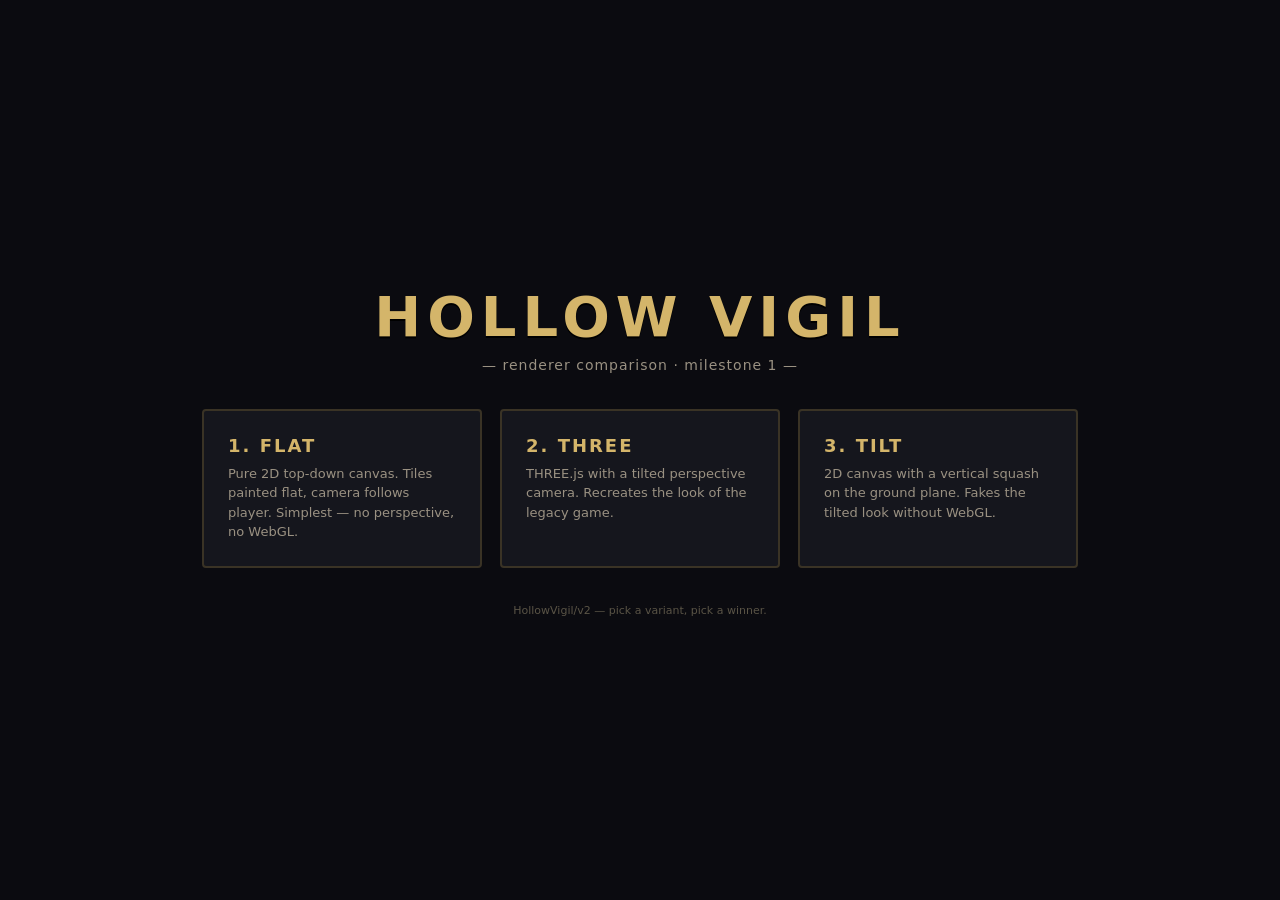
<file: HollowVigil/v2/index.html>
<!doctype html>
<html lang="en">
<head>
<meta charset="utf-8">
<title>Hollow Vigil v2 — Renderer Comparison</title>
<style>
  html, body {
    margin: 0; padding: 0;
    background: #0b0b10;
    color: #e7e2c8;
    font-family: 'Trebuchet MS', system-ui, sans-serif;
    min-height: 100vh;
    display: flex; flex-direction: column;
    align-items: center; justify-content: center;
  }
  h1 {
    font-size: 56px;
    letter-spacing: 6px;
    margin: 0 0 8px;
    color: #d4b56a;
    text-shadow: 0 2px 0 #000;
  }
  p.lede { color: #9a9182; margin: 0 0 36px; font-size: 14px; letter-spacing: 1px; }
  .grid {
    display: grid;
    grid-template-columns: repeat(3, 280px);
    gap: 18px;
  }
  a.card {
    display: block;
    padding: 24px;
    background: #15161d;
    border: 2px solid #3a3325;
    border-radius: 4px;
    text-decoration: none;
    color: inherit;
    transition: border-color 0.15s, transform 0.15s;
  }
  a.card:hover {
    border-color: #d4b56a;
    transform: translateY(-2px);
  }
  a.card h2 {
    margin: 0 0 8px;
    font-size: 18px;
    letter-spacing: 2px;
    color: #d4b56a;
  }
  a.card p { margin: 0; font-size: 13px; color: #9a9182; line-height: 1.5; }
  footer { margin-top: 36px; font-size: 11px; color: #5a5446; }
</style>
</head>
<body>
  <h1>HOLLOW VIGIL</h1>
  <p class="lede">— renderer comparison · milestone 1 —</p>
  <div class="grid">
    <a class="card" href="flat/index.html">
      <h2>1. FLAT</h2>
      <p>Pure 2D top-down canvas. Tiles painted flat, camera follows player. Simplest — no perspective, no WebGL.</p>
    </a>
    <a class="card" href="three/index.html">
      <h2>2. THREE</h2>
      <p>THREE.js with a tilted perspective camera. Recreates the look of the legacy game.</p>
    </a>
    <a class="card" href="tilt/index.html">
      <h2>3. TILT</h2>
      <p>2D canvas with a vertical squash on the ground plane. Fakes the tilted look without WebGL.</p>
    </a>
  </div>
  <footer>HollowVigil/v2 — pick a variant, pick a winner.</footer>
</body>
</html>
</file>
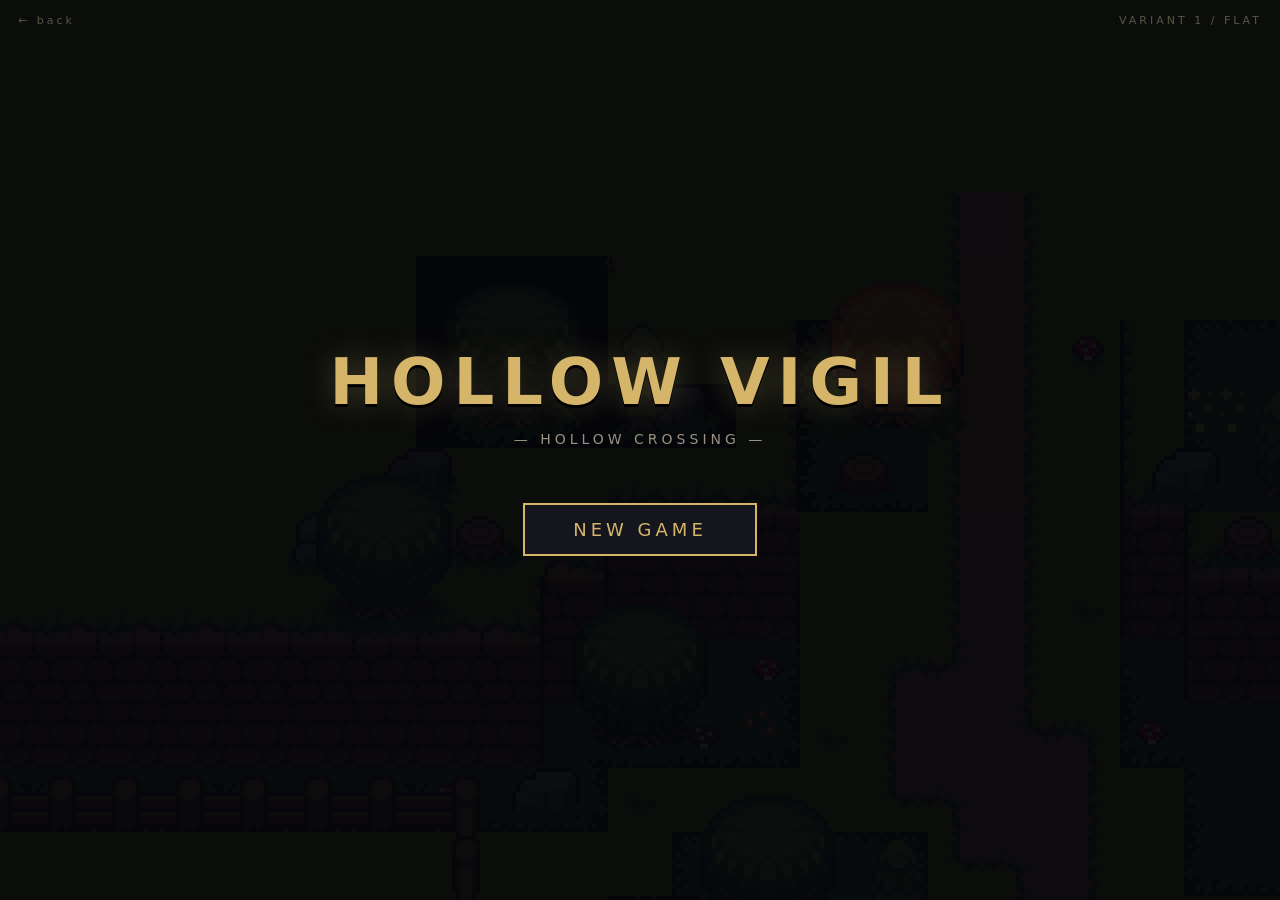
<file: HollowVigil/v2/flat/index.html>
<!doctype html>
<html lang="en">
<head>
<meta charset="utf-8">
<title>Hollow Vigil — Flat (v2)</title>
<link rel="stylesheet" href="../title.css">
</head>
<body>
<canvas id="game"></canvas>
<div id="title">
  <span id="variant-tag">VARIANT 1 / FLAT</span>
  <h1>HOLLOW VIGIL</h1>
  <p id="subtitle">— Hollow Crossing —</p>
  <button id="play">NEW GAME</button>
</div>
<a id="back-link" href="../index.html">← back</a>

<script src="../data.js"></script>
<script src="../engine.js"></script>
<script src="game.js"></script>
</body>
</html>
</file>
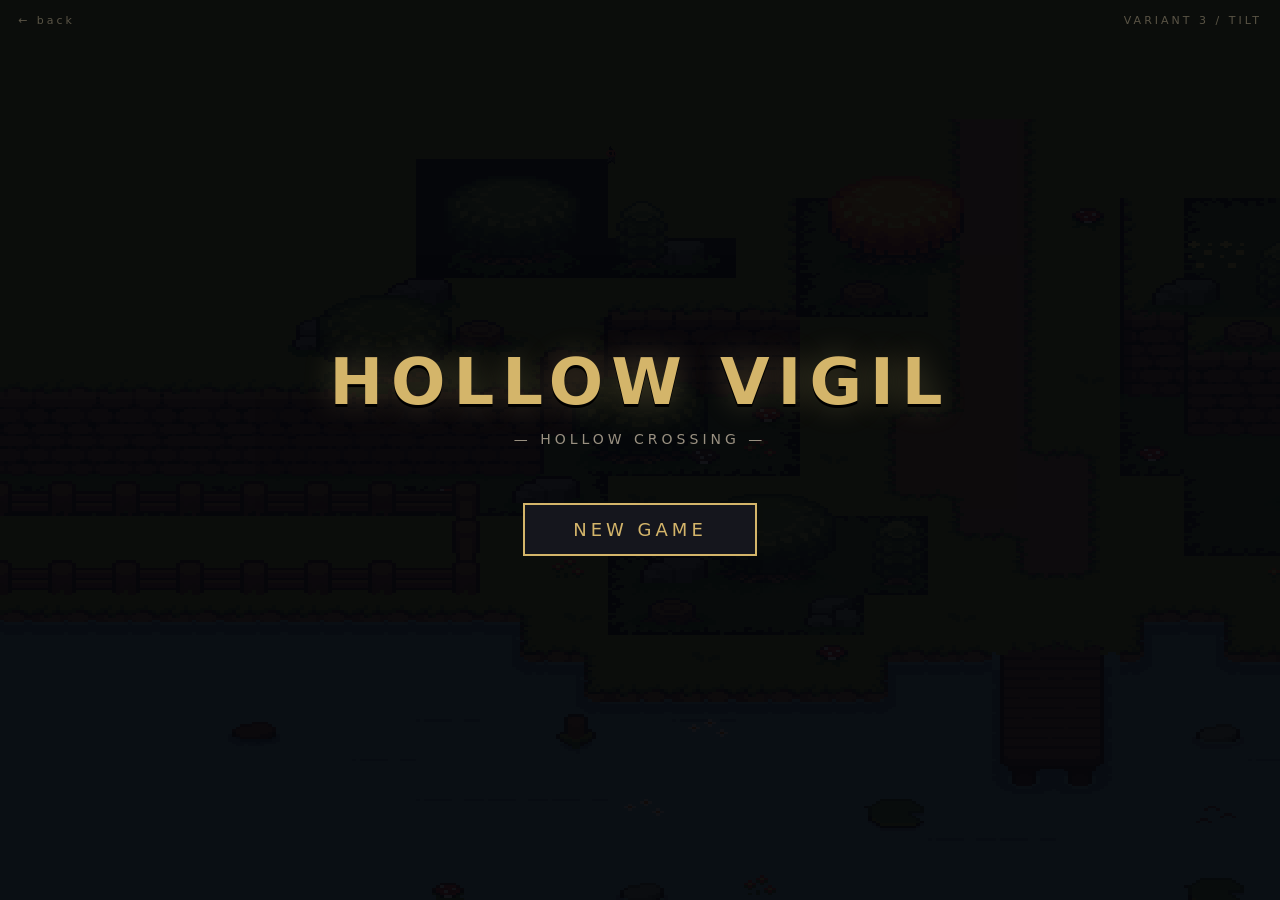
<file: HollowVigil/v2/tilt/index.html>
<!doctype html>
<html lang="en">
<head>
<meta charset="utf-8">
<title>Hollow Vigil — Tilt (v2)</title>
<link rel="stylesheet" href="../title.css">
</head>
<body>
<canvas id="game"></canvas>
<div id="title">
  <span id="variant-tag">VARIANT 3 / TILT</span>
  <h1>HOLLOW VIGIL</h1>
  <p id="subtitle">— Hollow Crossing —</p>
  <button id="play">NEW GAME</button>
</div>
<a id="back-link" href="../index.html">← back</a>

<script src="../data.js"></script>
<script src="../engine.js"></script>
<script src="game.js"></script>
</body>
</html>
</file>
<file: HollowVigil/v2/title.css>
html, body {
  margin: 0; padding: 0;
  background: #05060a;
  color: #e7e2c8;
  font-family: 'Trebuchet MS', system-ui, sans-serif;
  overflow: hidden;
  height: 100%;
}
canvas {
  display: block;
  position: absolute; top: 0; left: 0;
  width: 100vw; height: 100vh;
  image-rendering: pixelated;
  image-rendering: crisp-edges;
}
#title {
  position: fixed; inset: 0;
  display: flex; flex-direction: column;
  align-items: center; justify-content: center;
  background: rgba(5, 6, 10, 0.92);
  z-index: 10;
  transition: opacity 0.45s ease-out;
}
#title.hidden {
  opacity: 0;
  pointer-events: none;
}
#title h1 {
  font-size: 64px;
  letter-spacing: 8px;
  margin: 0 0 12px;
  color: #d4b56a;
  text-shadow: 0 3px 0 #000, 0 0 30px rgba(212, 181, 106, 0.3);
}
#title #subtitle {
  font-size: 14px;
  letter-spacing: 4px;
  color: #9a9182;
  margin: 0 0 56px;
  text-transform: uppercase;
}
#title #play {
  background: #15161d;
  color: #d4b56a;
  border: 2px solid #d4b56a;
  padding: 14px 48px;
  font-size: 18px;
  letter-spacing: 4px;
  font-family: inherit;
  cursor: pointer;
  transition: background 0.15s, color 0.15s;
}
#title #play:hover:not(:disabled) {
  background: #d4b56a;
  color: #15161d;
}
#title #play:disabled {
  opacity: 0.4;
  cursor: wait;
  border-color: #5a5446;
  color: #5a5446;
}
#title #variant-tag {
  position: fixed;
  top: 14px; right: 18px;
  font-size: 11px;
  letter-spacing: 3px;
  color: #5a5446;
}
#back-link {
  position: fixed;
  top: 14px; left: 18px;
  z-index: 11;
  font-size: 11px;
  letter-spacing: 3px;
  color: #5a5446;
  text-decoration: none;
}
#back-link:hover { color: #d4b56a; }
</file>
